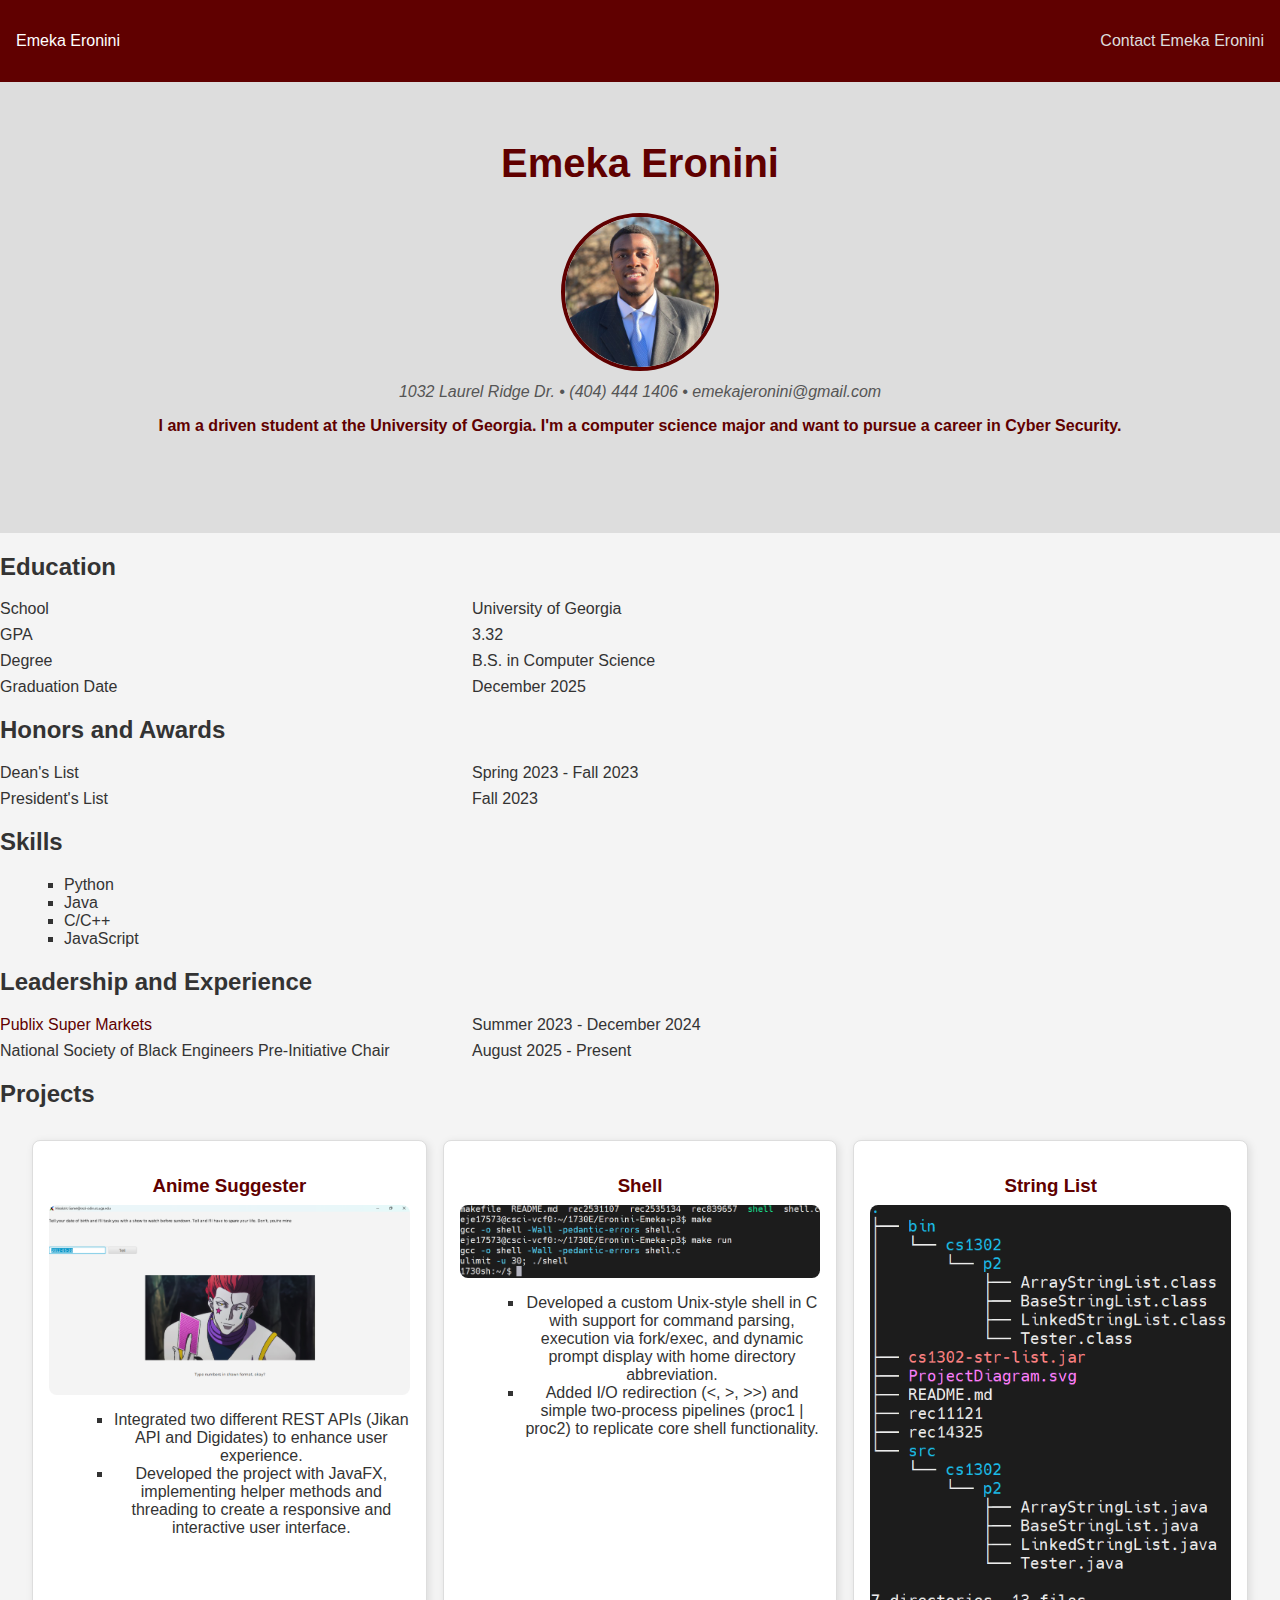
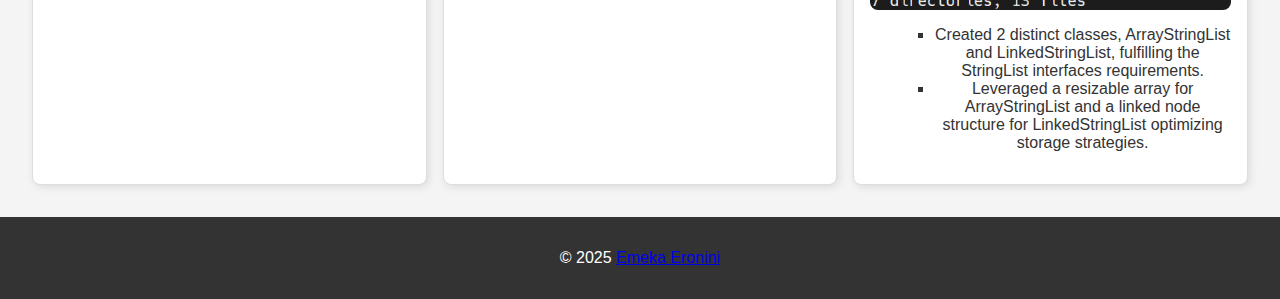
<file: index.html>
<!DOCTYPE html>
<html lang="en">
  <head>
    <meta charset="UTF-8" />
    <meta name="viewport" content="width=device-width, initial-scale=1.0" />
    <link rel="stylesheet" href="css/style.css" />
    <title>Emeka Eronini</title>
  </head>
  <body>
    <nav>
      <p>Emeka Eronini</p>
      <p><a href="contact.html">Contact Emeka Eronini</a></p>
    </nav>  

    <header>
      <h1>Emeka Eronini</h1>
      <img src="images/headshot.jpg" alt="Headshot of Emeka Eronini" width="150">
      <p class="address">1032 Laurel Ridge Dr. &bull; (404) 444 1406 &bull; emekajeronini@gmail.com</p>
      <p class="tagline">I am a driven student at the University of Georgia. I'm a computer science major and want to pursue a career in Cyber Security.</p>
      <hr>
    </header>

    <section>
      <h2>Education</h2>
      <dl>
        <dt>School</dt>
        <dd>University of Georgia</dd>
        <dt>GPA</dt>
        <dd>3.32</dd>
        <dt>Degree</dt>
        <dd>B.S. in Computer Science</dd>
        <dt>Graduation Date</dt>
        <dd>December 2025</dd>
      </dl>
    </section>

    <section>
      <h2>Honors and Awards</h2>
      <dl>
        <dt>Dean's List</dt>
        <dd>Spring 2023 - Fall 2023</dd>
        <dt>President's List</dt>
        <dd>Fall 2023</dd>
      </dl>
    </section>

    <section>
      <h2>Skills</h2>
      <ul>
        <li>Python</li>
        <li>Java</li>
        <li>C/C++</li>
        <li>JavaScript</li>    
      </ul>
    </section>

    <section>
      <h2>Leadership and Experience</h2>
      <dl>
        <dt><a href="https://www.publix.com" target="_blank">Publix Super Markets</a></dt>
        <dd>Summer 2023 - December 2024</dd>
        <dt>National Society of Black Engineers Pre-Initiative Chair</dt>
        <dd>August 2025 - Present</dd> 
      </dl>
    </section>

    <section>
      <h2>Projects</h2>
      <div class="three-col">
        <div class="card">
          <h3>Anime Suggester</h3>
          <img src="images/p1.png" alt="Anime Suggester Screenshot" width="200">
          <ul>
            <li>Integrated two different REST APIs (Jikan API and Digidates) to enhance user experience.</li>
            <li>Developed the project with JavaFX, implementing helper methods and threading to create a responsive and interactive user interface.</li>
          </ul>       
        </div>

        <div class="card">
          <h3>Shell</h3>
          <img src="images/p2.png" alt="Shell Screenshot" width="200">
          <ul>
            <li>Developed a custom Unix-style shell in C with support for command parsing, execution via fork/exec, and dynamic prompt display with home directory abbreviation.</li>
            <li>Added I/O redirection (<, >, >>) and simple two-process pipelines (proc1 | proc2) to replicate core shell functionality.</li>
          </ul>
        </div>

        <div class="card">
          <h3>String List</h3>
          <img src="images/p3.png" alt="String List Directory Tree Screenshot" width="200">
          <ul>
            <li>Created 2 distinct classes, ArrayStringList and LinkedStringList, fulfilling the StringList interfaces requirements.</li>
            <li>Leveraged a resizable array for ArrayStringList and a linked node structure for LinkedStringList optimizing storage strategies.</li>
          </ul>
        </div>
      </div>
    </section>

    <footer>
      <p>&copy; 2025 <a href="contact.html">Emeka Eronini</a></p>
      <a href="https://www.linkedin.com/in/emeka-eronini-10433b2b5/" target="_blank">
          <i class="fab fa-linkedin"></i>
      </a>
    </footer>
  </body>
</html>
</file>
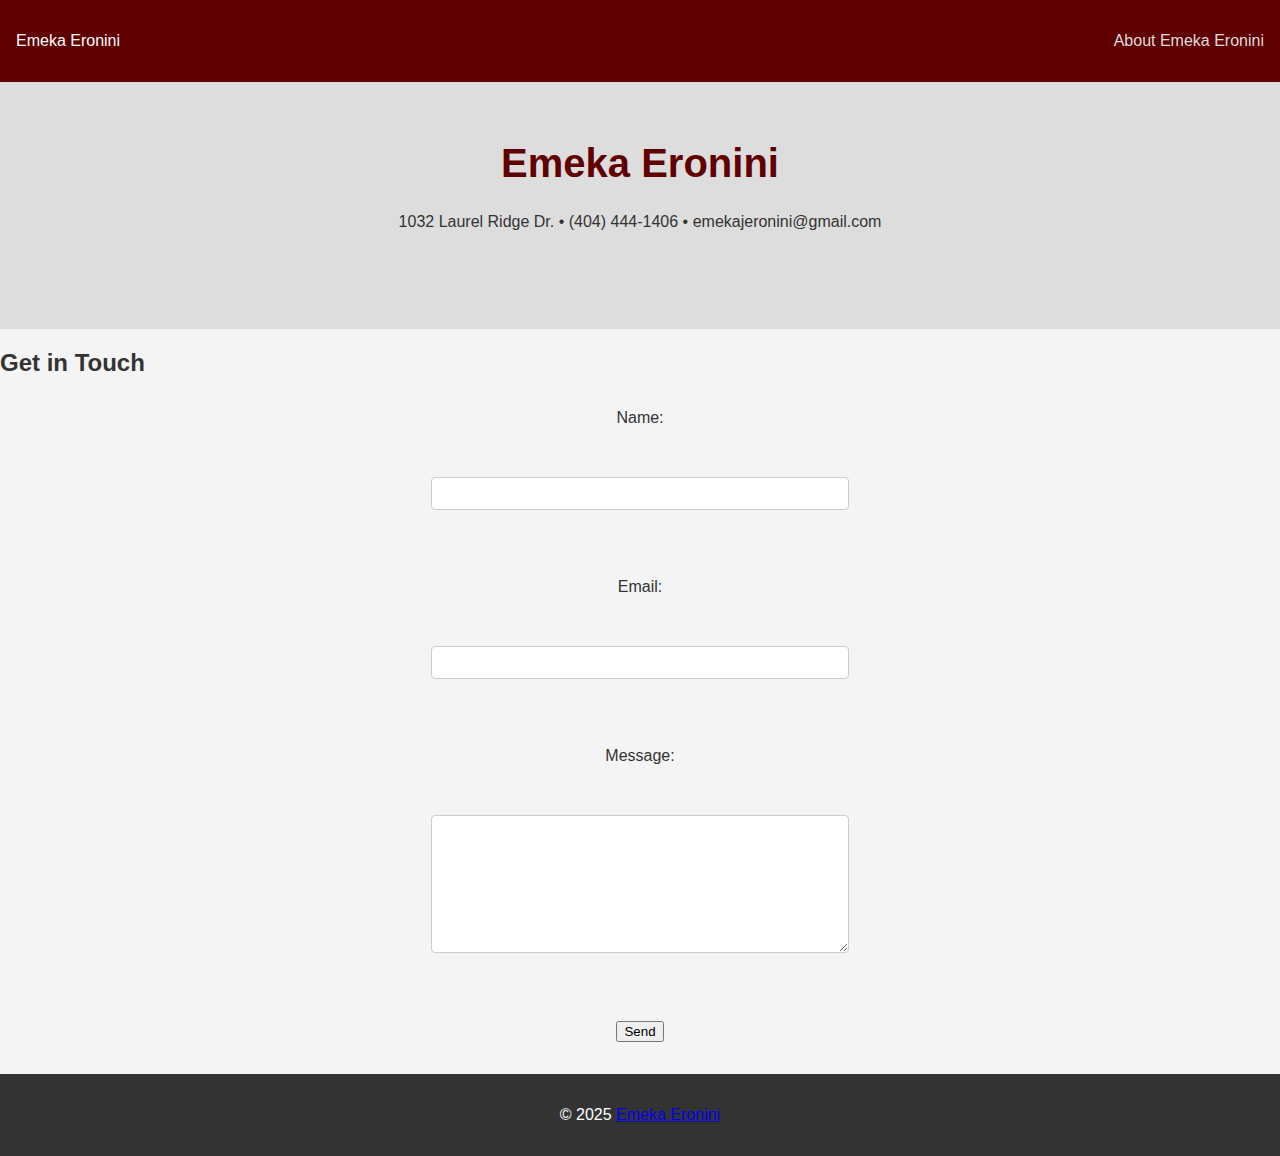
<file: contact.html>
<!DOCTYPE html>
<html lang="en">
  <head>
    <meta charset="UTF-8" />
    <meta name="viewport" content="width=device-width, initial-scale=1.0" />
    <link rel="stylesheet" href="css/style.css" />
    <title>Your Name</title>
  </head>
  <body>
    <nav>
      <p>Emeka Eronini</p>
      <p><a href="index.html">About Emeka Eronini</a></p>
    </nav>

    <header>
      <h1>Emeka Eronini</h1>
      <p>1032 Laurel Ridge Dr. &bull; (404) 444-1406 &bull; emekajeronini@gmail.com</p>
      <hr>
    </header>

    <section>
      <h2>Get in Touch</h2>
      <form class="one-col" method="POST" action="https://formsubmit.co/el/vevuta">
        <label for="name">Name:</label><br>
        <input type="text" id="name" name="name" required><br><br>

        <label for="email">Email:</label><br>
        <input type="email" id="email" name="email" required><br><br>

        <label for="message">Message:</label><br>
        <textarea id="message" name="message" rows="5" required></textarea><br><br>

        <button type="submit">Send</button>
      </form>
    </section>

    <footer>
      <p>&copy; 2025 <a href="index.html">Emeka Eronini</a></p>
      <a href="https://www.linkedin.com/in/emeka-eronini-10433b2b5/" target="_blank">
        <i class="fab fa-linkedin"></i>
      </a>
    </footer>
  </body>
</html>
</file>
<file: css/style.css>
body {
  margin: 0;
  font-family: 'Lato', sans-serif;
  background-color: #f4f4f4;
  color: #333;
}

/****************   Nav Section **********************/
nav {
	display: flex;
  justify-content: space-between;
  background-color: #600000;
  color: white;
  padding: 1rem;
}

nav a {
  color: #ddd;
  text-decoration: none;
}

nav a:hover {
  color:#ffcccc;
}
/***********************  Footer Section   **************************/
footer {
	display: flex;
  justify-content: center;
  background-color: #333;
  color: white;
  padding: 1rem;
}

/*********** Splash Page ************************/
header {
  text-align: center;
  background-color: #ddd;
  padding: 2rem;
}

header h1 {
  font-size: 2.5rem;
  color: #600000;
  font-family: 'Lato', sans-serif;

}

header img {
  border-radius: 50%;
  border: 4px solid #600000;
  width: 150px;
  height: 150px;

}

.address {
  text-align: center;
  font-style: italic;
  color: #555;
  margin-top: 0.5rem;
}

.tagline {
  text-align: center;
  font-weight: bold;
  color: #600000;
  margin-top: 0.5rem;
}

/************* Sections ********************/
hr {
  border: 1px solid #ddd;
  margin: 2rem 0;
}

section h3 {
  font-family: 'Lato', sans-serif;
  color: #600000;
  margin-bottom: 0.5rem;
}

section dl {
  display: grid;
  grid-template-columns: 1fr 2fr;
  gap: 0.5rem;
}

section ul {
  list-style-type: square;
  margin-left: 1.5rem;
}

section a {
  color: #600000;
  text-decoration: none;
}

section a:hover {
  color: #990000;
  text-decoration: underline;
}

/**************   Projects   *****************/
.three-col {
	display: grid;
  grid-template-columns: repeat(3, 1fr);
  gap: 1rem;
  margin: 2rem;
}

.card img {
  width: 100%; 
  border-radius: 8px; 
  display: block;

}

.card {
  background: white; 
  border: 1px solid #ddd; 
  border-radius: 8px; 
  padding: 1rem; 
  box-shadow: 2px 2px 8px rgba(0,0,0,0.1); 
  text-align: center;

}

/**************   Responsiveness   *****************/
@media (max-width: 680px) {
    nav {
      flex-direction: column;
      align-items: center;
      text-align: center;
    }

    .three-col {
      grid-template-columns: 1fr;
    }
}

/**************   Contact Page   *****************/
.one-col {
  display: flex;
  flex-direction: column;
  align-items: center;
  gap: 1rem;
  margin: 2rem;
}

input {
  width: 100%;
  max-width: 400px;
  padding: 0.5rem;
  border: 1px solid #ccc;
  border-radius: 4px;
}


textarea {
  width: 100%;
  max-width: 400px;
  padding: 0.5rem;

  border: 1px solid #ccc;
  border-radius: 4px;
  min-height: 120px;

}
</file>
